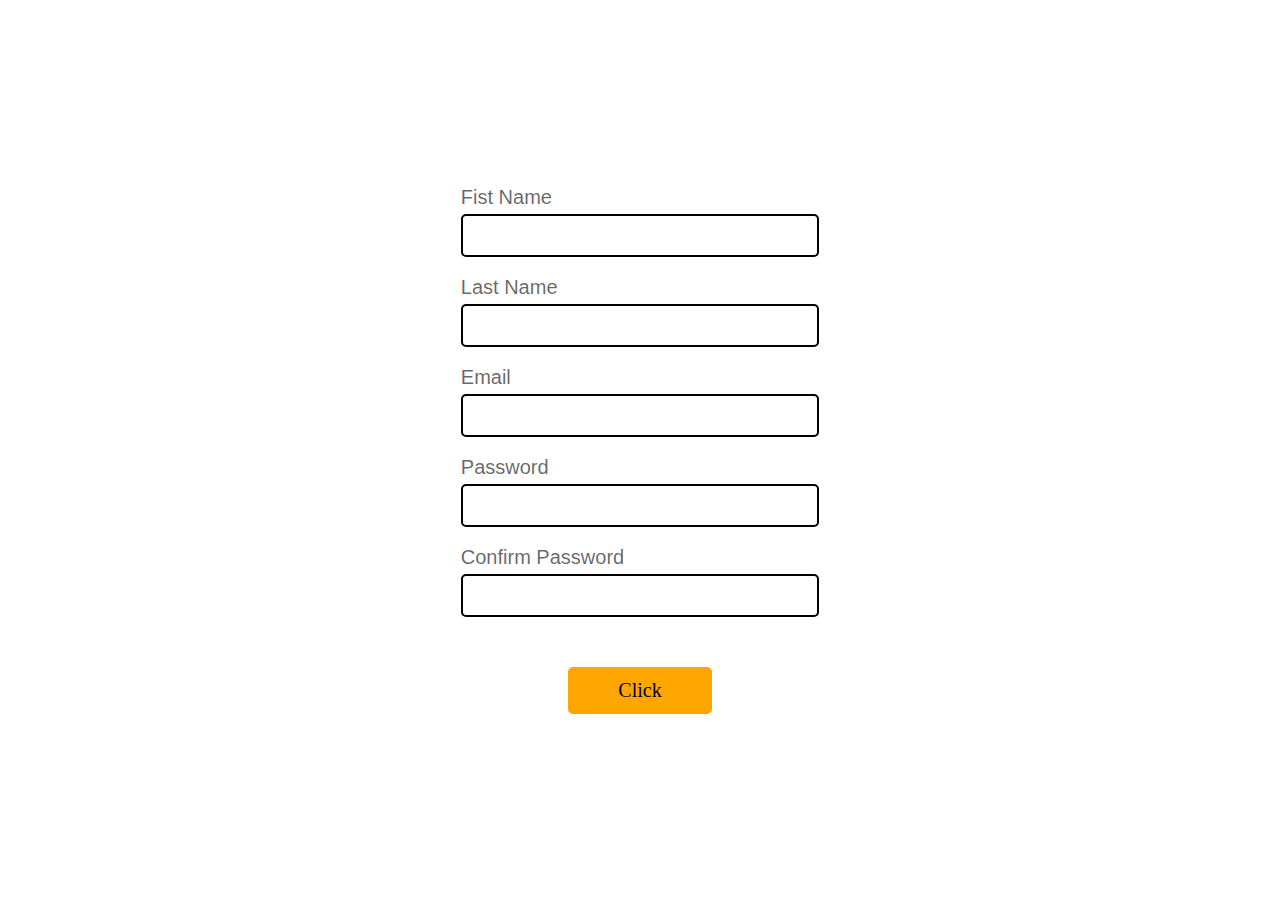
<file: index.html>
<!DOCTYPE html>
<html>
	<head>
		<meta charset="utf-8">
		<meta name="viewport" content="width=device-width, initial-scale=1.0">
		<title>Task</title>

		<!-- CSS -->
		<link rel="stylesheet" type="text/css" href="css/style.css">
	</head>
	<body>
		<div class="body">

			<div class="wrap">
				<div class="item">
					<div class="title">Fist Name</div>
					<input class="reg-name" type="text" name="name">
					<div class="error__text"></div>
				</div>
				<div class="item">
					<div class="title">Last Name</div>
					<input class="reg-surname" type="text" name="surname">
					<div class="error__text"></div>
				</div>
				<div class="item">
					<div class="title">Email</div>
					<input class="reg-email" type="text" name="email">
					<div class="error__text"></div>
				</div>
				<div class="item">
					<div class="title">Password</div>
					<input class="reg-password" type="password" name="password">
					<div class="error__text"></div>
				</div>
				<div class="item">
					<div class="title">Сonfirm Password</div>
					<input class="reg-con-password" type="password" name="con-password">
					<div class="error__text"></div>
				</div>
				<div class="item button__block">
					<button class="btn registr__btn">Click</button>
				</div>
			</div>

		</div>

		<!-- JS -->
		<script src="js/User.js"></script>
		<script src="js/Client.js"></script>
		<script src="js/script.js"></script>
	</body>
</html>
</file>
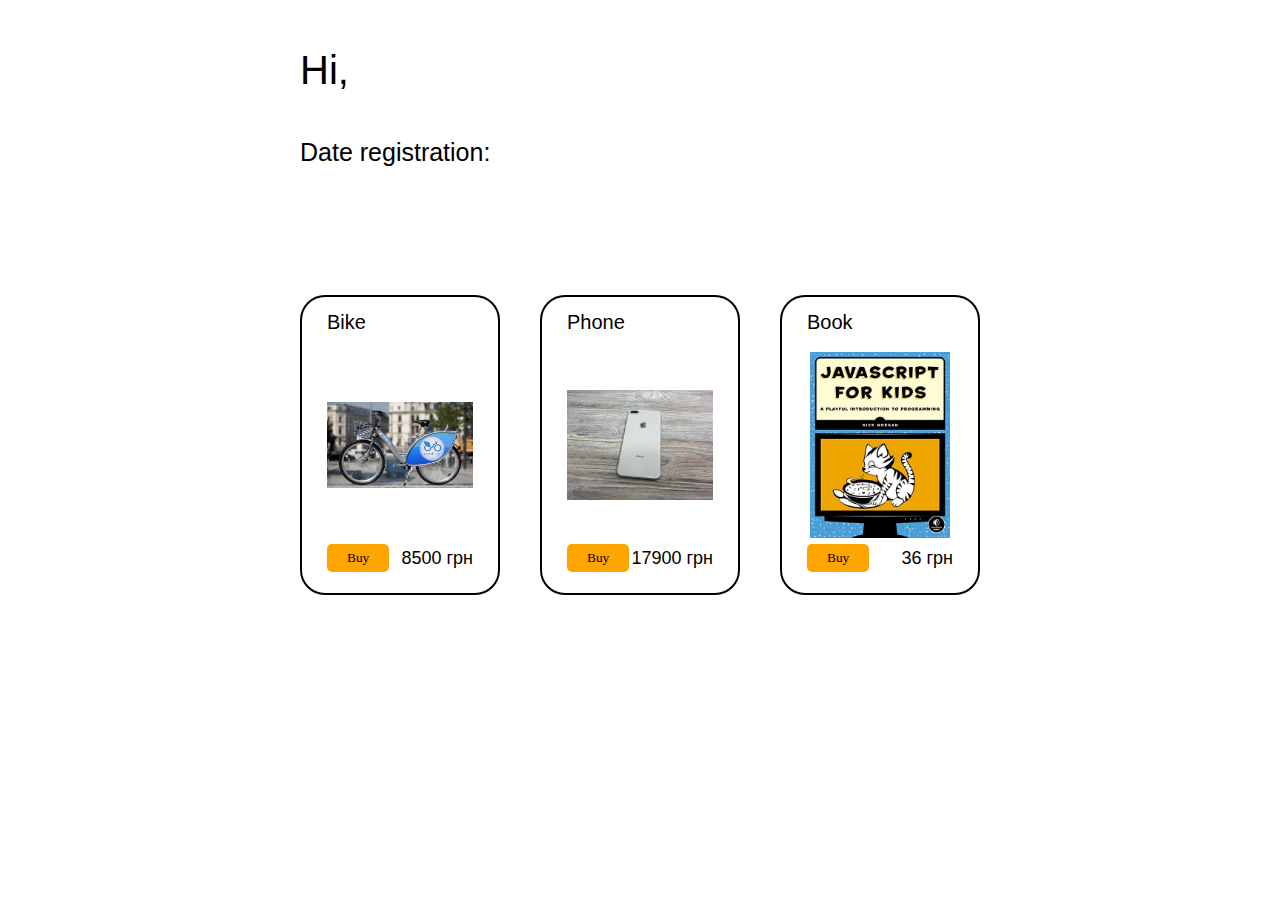
<file: page.html>
<!DOCTYPE html>
<html>
	<head>
		<meta charset="utf-8">
		<meta name="viewport" content="width=device-width, initial-scale=1.0">
		<title>Task</title>

		<!-- CSS -->
		<link rel="stylesheet" type="text/css" href="css/style.css">
	</head>
	<body>


			<div class="page__wrapper">

				<div class="page__title">
					<div class="page-data__name">
						<span>Hi, </span><span class="page__name"></span> <span class="page__surname"></span>
					</div>

					<div class="page-data__email">
						<span class="page__email"></span>
						<span class="page__date-registration">Date registration:
							<span class="page__date-wrap">
								<span class="page__date-registration-day"></span>
								<span class="page__date-registration-month"> </span>
								<span class="page__date-registration-year"></span>
							</span>
						</span>
						<span class="page__date-pay">Date first buying:
							<span class="page__date-wrap">
								<span class="page__date-pay-day"></span>
								<span class="page__date-pay-month"> </span>
								<span class="page__date-pay-year"></span>
							</span>
						</span>
					</div>
				</div>

				<div class="page-goods__container">

						<div class="page__goods bike">
							<div class="page__wrap">
								<div class="page__goods-name">Bike</div>

								<div class="page__goods-img">
									<img src="img/01.jpg">
								</div>

								<div class="page__goods-price">
									<button class="btn-pay-goods">Buy</button>
									<span>
										<span class="goods-discount__block">
											<span class="goods-price-discount"></span>
											<span>грн</span>
										</span>

										<span class="goods-price__block">
											<span class="goods-price">8500</span>
											<span>грн</span>
										</span>
									</span>
								</div>
							</div>
						</div>

						<div class="page__goods phone">
							<div class="page__wrap">
								<div class="page__goods-name">Phone</div>

								<div class="page__goods-img">
									<img src="img/02.jpg">
								</div>

								<div class="page__goods-price">
									<button class="btn-pay-goods">Buy</button>
									<span>
										<span class="goods-discount__block">
											<span class="goods-price-discount"></span>
											<span>грн</span>
										</span>

										<span class="goods-price__block">
											<span class="goods-price">17900</span>
											<span>грн</span>
										</span>
									</span>
								</div>
							</div>
						</div>

						<div class="page__goods book">
							<div class="page__wrap">
								<div class="page__goods-name">Book</div>

								<div class="page__goods-img">
									<img src="img/03.jpg">
								</div>

								<div class="page__goods-price">
									<button class="btn-pay-goods">Buy</button>
									<span>
										<span class="goods-discount__block">
											<span class="goods-price-discount"></span>
											<span>грн</span>
										</span>

										<span class="goods-price__block">
											<span class="goods-price">36</span>
											<span>грн</span>
										</span>
									</span>
								</div>
							</div>
						</div>
					</div>

			</div>

		<!-- JS -->
		<script src="js/User.js"></script>
		<script src="js/Client.js"></script>
		<script src="js/scriptPage.js"></script>
	</body>
</html>
</file>
<file: css/style.css>
* {
  padding: 0;
  margin: 0;
  border: 0;
}

*, *:before, *:after {
  box-sizing: border-box;
}

:focus, :active {
  outline: none;
}

a:focus, a:active {
  outline: none;
}

nav, footer, header, aside {
  display: block;
}

html, body {
  height: 100%;
  width: 100%;
  font-size: 100%;
  line-height: 1;
  font-size: 14px;
  -ms-text-size-adjust: 100%;
  -moz-text-size-adjust: 100%;
  -webkit-text-size-adjust: 100%;
}

input, button, textarea {
  font-family: inherist;
}

input:-ms-clear {
  display: none;
}

button {
  cursor: pointer;
}

button::-moz-focus-inner {
  padding: 0;
  border: 0;
}

a, a:visited {
  text-decoration: none;
}

a:hover {
  text-decoration: none;
}

ul li {
  list-style: none;
}

img {
  vertical-align: top;
}

h1, h2, h3, h4, h5, h6 {
  font-size: inherit;
  font-weight: 400;
}

body {
  font-family: Arial;
  width: 100%;
}

.body {
  height: 100vh;
  display: flex;
  justify-content: center;
  align-items: center;
}

.wrap {
  width: 40%;
  display: flex;
  flex-direction: column;
  align-items: center;
  padding: 50px 0px;
}
.wrap .item {
  width: 70%;
  margin: 10px 0px;
}
.wrap .title {
  font-size: 20px;
  margin-bottom: 7px;
  color: rgba(0, 0, 0, 0.6);
}
.wrap input {
  font-family: Arial;
  background: transparent;
  width: 100%;
  border: 2px solid black;
  font-size: 20px;
  padding: 8px 15px;
  border-radius: 5px;
}
.wrap button {
  background: orange;
  font-size: 20px;
  padding: 12px 50px;
  border-radius: 5px;
  box-shadow: 0px 0px 40px rgba(255, 255, 255, 0.2);
}

.button__block {
  display: flex;
  justify-content: center;
  margin-top: 40px !important;
}

.design-false-input {
  box-shadow: 0px 0px 20px rgba(255, 0, 0, 0.3) !important;
}

.page__wrapper {
  padding: 50px 300px;
  width: 100%;
}

.page__title {
  margin: 0px 0px 100px 0px;
}

.page-data__name {
  font-size: 40px;
  margin: 0px 0px 40px 0px;
}

.page-data__email {
  font-size: 25px;
  display: flex;
  flex-direction: column;
}
.page-data__email .page__email {
  margin: 0px 0px 10px 0px;
}

.page-goods__container {
  width: 100%;
  display: grid;
  grid-column-gap: 40px;
  grid-template-columns: 1fr 1fr 1fr;
  grid-template-rows: 300px;
  grid-template-areas: "bike phone book";
}

.bike {
  -ms-grid-row: 1;
  -ms-grid-column: 1;
  grid-area: bike;
}

.phone {
  -ms-grid-row: 1;
  -ms-grid-column: 3;
  grid-area: phone;
}

.book {
  -ms-grid-row: 1;
  -ms-grid-column: 5;
  grid-area: book;
}

.page__goods {
  padding: 15px 25px;
  border: 2px solid black;
  border-radius: 25px;
}

.page__wrap {
  width: 100%;
  height: 100%;
  display: flex;
  flex-direction: column;
}

.page__goods-name {
  height: 15%;
  font-size: 20px;
}

.page__goods-img {
  height: 70%;
  width: 100%;
}
.page__goods-img img {
  width: 100%;
  height: 100%;
  object-fit: contain;
}

.page__goods-price {
  height: 15%;
  display: flex;
  justify-content: space-between;
  align-items: center;
  font-size: 18px;
}
.page__goods-price button {
  height: 70%;
  padding: 0px 20px;
  background: orange;
  border-radius: 5px;
}

.goods-discount__block {
  display: none;
}

.goods-discount__block.active-discount {
  display: inline-block;
  color: green;
  font-size: 19px;
}

.goods-price__block.active-discount {
  position: relative;
  font-size: 14px;
  color: rgba(255, 0, 0, 0.6);
}
.goods-price__block.active-discount:after {
  content: "";
  position: absolute;
  border-bottom: 1px solid rgba(255, 0, 0, 0.5);
  width: 100%;
  margin-left: -100%;
  margin-top: 8px;
}

.page__date-pay {
  margin-top: 5px;
  opacity: 0;
}

.page__date-pay.active-discount {
  opacity: 1;
}

.error__text {
  color: red;
}
</file>
